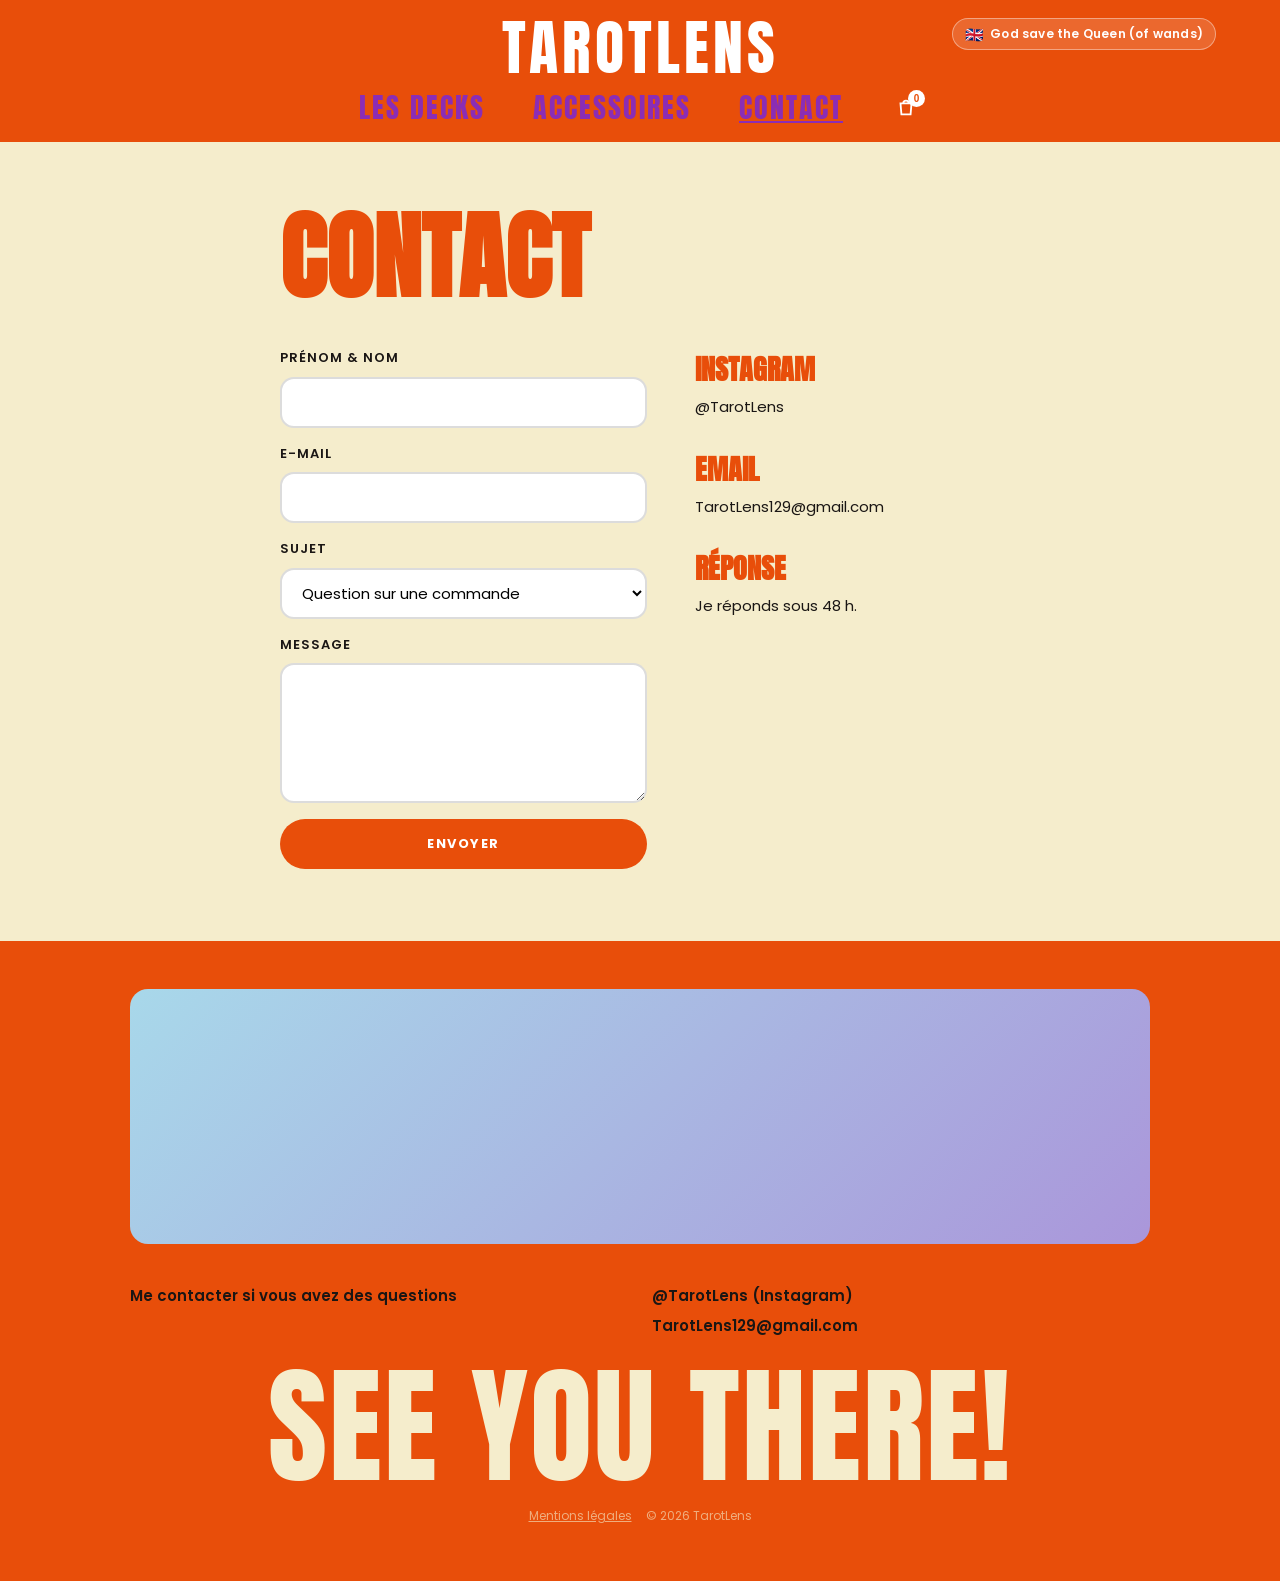
<file: contact.html>
<!DOCTYPE html>
<html lang="fr">
<head>
    <meta charset="utf-8" />
    <meta name="viewport" content="width=device-width, initial-scale=1, viewport-fit=cover" />
    <title>Contact — TarotLens</title>
    <link rel="icon" type="image/svg+xml" href="favicon.svg" />
    <link rel="icon" type="image/png" sizes="32x32" href="favicon-32.png" />
    <link rel="icon" type="image/png" sizes="16x16" href="favicon-16.png" />
    <link rel="apple-touch-icon" href="apple-touch-icon.png" />
    <link rel="shortcut icon" href="favicon.ico" />
    <link rel="preconnect" href="https://fonts.googleapis.com" />
    <link rel="preconnect" href="https://fonts.gstatic.com" crossorigin />
    <link href="https://fonts.googleapis.com/css2?family=Anton&family=Poppins:wght@400;500;600;700&display=swap" rel="stylesheet" />
    <link rel="stylesheet" href="styles.css?v=4" />
    <style>
        .contact-page { max-width: 800px; margin: 0 auto; padding: 72px 40px; }
        .contact-title { font-family: var(--font-display); font-size: clamp(52px,8vw,96px); color: var(--orange); text-transform: uppercase; line-height: .9; margin-bottom: 48px; }
        .contact-grid { display: grid; grid-template-columns: 1.2fr 1fr; gap: 48px; }
        .contact-form { display: flex; flex-direction: column; gap: 16px; }
        .field { font-family: inherit; font-size: 15px; padding: 12px 16px; border: 2px solid rgba(26,22,20,.15); border-radius: 14px; background: var(--white); width: 100%; }
        .field:focus { outline: 0; border-color: var(--orange); }
        textarea.field { min-height: 140px; resize: vertical; }
        label { font-size: 13px; font-weight: 600; text-transform: uppercase; letter-spacing: 1px; margin-bottom: 4px; display: block; }
        .form-group { display: flex; flex-direction: column; gap: 5px; }
        .contact-aside { display: flex; flex-direction: column; gap: 28px; }
        .contact-aside h3 { font-family: var(--font-display); font-size: 28px; color: var(--orange); text-transform: uppercase; margin-bottom: 4px; }
        .contact-aside p, .contact-aside a { font-size: 15px; color: var(--ink); text-decoration: none; line-height: 1.7; }
        .contact-aside a:hover { color: var(--orange); }
        .sent-msg { color: var(--orange); font-weight: 700; font-size: 14px; margin-top: 8px; }
        @media (max-width: 680px) { .contact-grid { grid-template-columns: 1fr; } .contact-page { padding: 48px 24px; } }
    </style>
</head>
<body>

<header class="nav" id="nav">
    <div class="nav-inner">
        <button class="lang-toggle" id="langToggle" type="button"></button>
        <a href="index.html" class="nav-logo" data-i18n-attr="aria-label:nav_homeAria">TAROTLENS</a>
        <div class="nav-row">
            <button class="nav-burger" id="navBurger" aria-label="Menu" aria-expanded="false"><span></span><span></span></button>
            <nav class="nav-links" id="navLinks">
                <a href="index.html#decks" data-i18n="nav_decks">LES DECKS</a>
                <a href="index.html#accessoires" data-i18n="nav_accessories">ACCESSOIRES</a>
                <a href="contact.html" class="active">CONTACT</a>
            </nav>
            <button class="nav-icon" data-i18n-attr="aria-label:nav_cartAria">
                <svg viewBox="0 0 24 24" width="22" height="22" aria-hidden="true"><path fill="none" stroke="currentColor" stroke-width="2" d="M6 8h12l-1 12H7L6 8Zm3 0a3 3 0 0 1 6 0"/></svg>
                <span class="nav-badge">0</span>
            </button>
        </div>
    </div>
</header>

<main>
    <div class="contact-page">
        <h1 class="contact-title">CONTACT</h1>
        <div class="contact-grid">
            <form class="contact-form" onsubmit="event.preventDefault(); this.reset(); document.getElementById('sent').hidden=false;">
                <div class="form-group">
                    <label for="fn" data-i18n="contact_nameLabel">Prénom & Nom</label>
                    <input id="fn" class="field" required />
                </div>
                <div class="form-group">
                    <label for="em">E-mail</label>
                    <input id="em" type="email" class="field" required />
                </div>
                <div class="form-group">
                    <label for="su" data-i18n="contact_subjectLabel">Sujet</label>
                    <select id="su" class="field">
                        <option data-i18n="contact_opt1">Question sur une commande</option>
                        <option data-i18n="contact_opt2">Pré-commande</option>
                        <option data-i18n="contact_opt3">Partenariat / presse</option>
                        <option data-i18n="contact_opt4">Autre</option>
                    </select>
                </div>
                <div class="form-group">
                    <label for="msg">Message</label>
                    <textarea id="msg" class="field" required></textarea>
                </div>
                <button class="btn btn-orange" type="submit" data-i18n="contact_send">ENVOYER</button>
                <p id="sent" hidden class="sent-msg" data-i18n="contact_sentMsg">✦ Message envoyé, merci !</p>
            </form>

            <aside class="contact-aside">
                <div>
                    <h3>Instagram</h3>
                    <a href="https://instagram.com/TarotLens">@TarotLens</a>
                </div>
                <div>
                    <h3>Email</h3>
                    <a href="mailto:TarotLens129@gmail.com">TarotLens129@gmail.com</a>
                </div>
                <div>
                    <h3 data-i18n="contact_responseTitle">Réponse</h3>
                    <p data-i18n="contact_responseText">Je réponds sous 48 h.</p>
                </div>
            </aside>
        </div>
    </div>
</main>

<footer class="footer">
    <div class="footer-inner">
        <div class="footer-holo"></div>
        <div class="footer-info">
            <p data-i18n="footer_contactLine">Me contacter si vous avez des questions</p>
            <div class="footer-contacts">
                <a href="https://instagram.com/TarotLens">@TarotLens (Instagram)</a>
                <a href="mailto:TarotLens129@gmail.com">TarotLens129@gmail.com</a>
            </div>
        </div>
        <p class="footer-bye">SEE YOU THERE!</p>
        <div class="footer-legal-row">
            <a href="legal.html" data-i18n="footer_legalLink">Mentions légales</a>
            <span>© 2026 TarotLens</span>
        </div>
    </div>
</footer>

<script src="i18n.js?v=1"></script>
<script src="cart.js?v=3"></script>
<script>
const burger = document.getElementById('navBurger');
const navLinks = document.getElementById('navLinks');
burger.addEventListener('click', () => { const o = navLinks.classList.toggle('open'); burger.setAttribute('aria-expanded', o); });
</script>
</body>
</html>
</file>
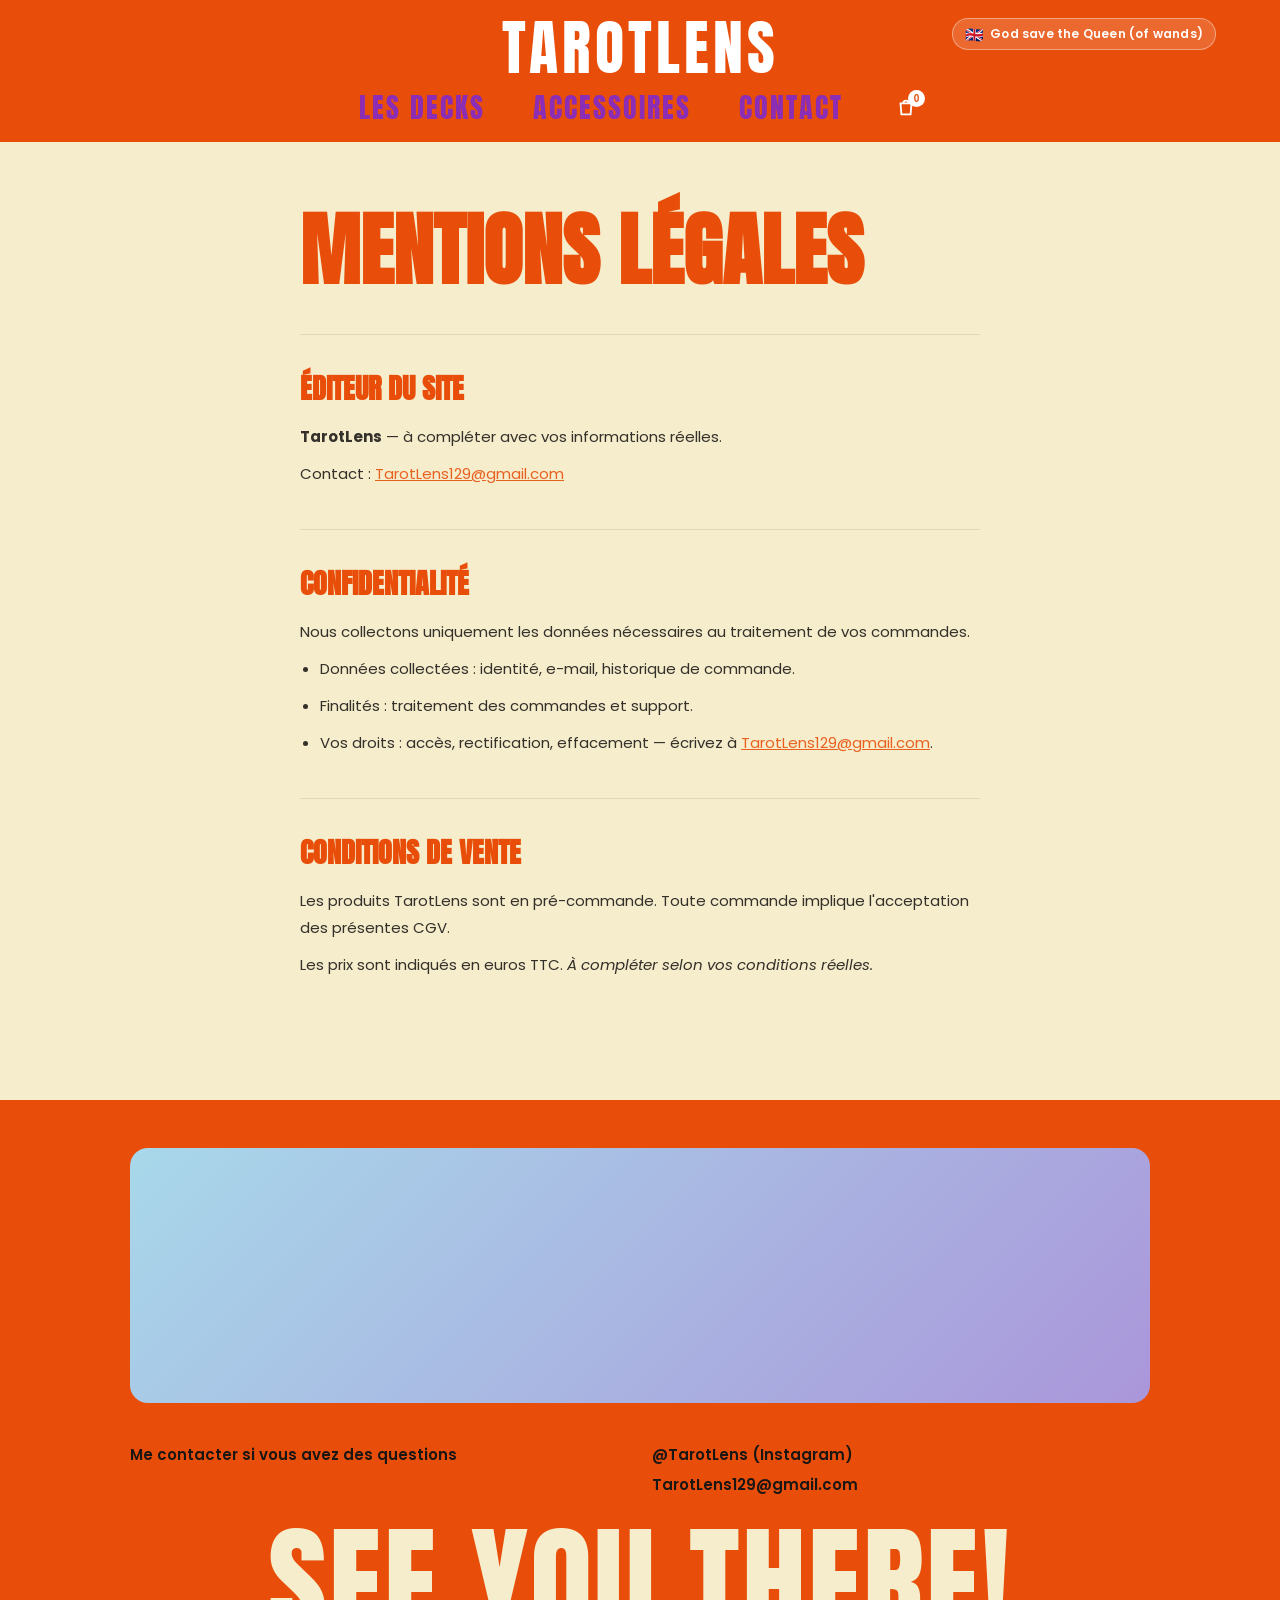
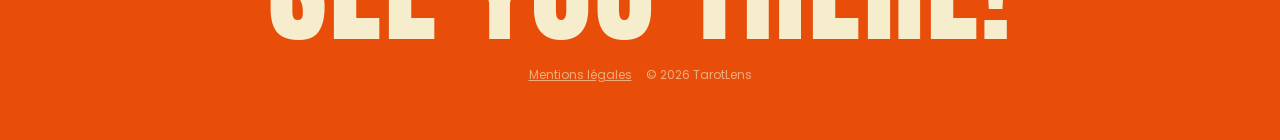
<file: legal.html>
<!DOCTYPE html>
<html lang="fr">
<head>
    <meta charset="utf-8" />
    <meta name="viewport" content="width=device-width, initial-scale=1, viewport-fit=cover" />
    <title>Mentions légales — TarotLens</title>
    <link rel="icon" type="image/svg+xml" href="favicon.svg" />
    <link rel="icon" type="image/png" sizes="32x32" href="favicon-32.png" />
    <link rel="icon" type="image/png" sizes="16x16" href="favicon-16.png" />
    <link rel="apple-touch-icon" href="apple-touch-icon.png" />
    <link rel="shortcut icon" href="favicon.ico" />
    <link rel="preconnect" href="https://fonts.googleapis.com" />
    <link rel="preconnect" href="https://fonts.gstatic.com" crossorigin />
    <link href="https://fonts.googleapis.com/css2?family=Anton&family=Poppins:wght@400;500;600;700&display=swap" rel="stylesheet" />
    <link rel="stylesheet" href="styles.css?v=4" />
    <style>
        .legal-page { max-width: 760px; margin: 0 auto; padding: 72px 40px 80px; }
        .legal-title { font-family: var(--font-display); font-size: clamp(48px,7vw,80px); color: var(--orange); text-transform: uppercase; line-height: .9; margin-bottom: 48px; }
        .legal-section { padding: 32px 0; border-top: 1px solid rgba(26,22,20,.1); }
        .legal-section h2 { font-family: var(--font-display); font-size: 28px; color: var(--orange); text-transform: uppercase; margin-bottom: 14px; }
        .legal-section p, .legal-section li { font-size: 15px; line-height: 1.8; margin-bottom: 10px; opacity: .88; }
        .legal-section ul { margin-left: 20px; }
        .legal-section a { color: var(--orange); }
        @media (max-width: 600px) { .legal-page { padding: 48px 24px; } }
    </style>
</head>
<body>

<header class="nav" id="nav">
    <div class="nav-inner">
        <button class="lang-toggle" id="langToggle" type="button"></button>
        <a href="index.html" class="nav-logo" data-i18n-attr="aria-label:nav_homeAria">TAROTLENS</a>
        <div class="nav-row">
            <button class="nav-burger" id="navBurger" aria-label="Menu" aria-expanded="false"><span></span><span></span></button>
            <nav class="nav-links" id="navLinks">
                <a href="index.html#decks" data-i18n="nav_decks">LES DECKS</a>
                <a href="index.html#accessoires" data-i18n="nav_accessories">ACCESSOIRES</a>
                <a href="contact.html">CONTACT</a>
            </nav>
            <button class="nav-icon" data-i18n-attr="aria-label:nav_cartAria">
                <svg viewBox="0 0 24 24" width="22" height="22" aria-hidden="true"><path fill="none" stroke="currentColor" stroke-width="2" d="M6 8h12l-1 12H7L6 8Zm3 0a3 3 0 0 1 6 0"/></svg>
                <span class="nav-badge">0</span>
            </button>
        </div>
    </div>
</header>

<main>
    <div class="legal-page">
        <h1 class="legal-title" data-i18n="legal_title">MENTIONS LÉGALES</h1>

        <section class="legal-section" id="mentions">
            <h2 data-i18n="legal_publisherTitle">Éditeur du site</h2>
            <p><strong>TarotLens</strong> — <span data-i18n="legal_publisherText">à compléter avec vos informations réelles.</span></p>
            <p><span data-i18n="legal_contactPrefix">Contact : </span><a href="mailto:TarotLens129@gmail.com">TarotLens129@gmail.com</a></p>
        </section>

        <section class="legal-section" id="confidentialite">
            <h2 data-i18n="legal_privacyTitle">Confidentialité</h2>
            <p data-i18n="legal_privacyIntro">Nous collectons uniquement les données nécessaires au traitement de vos commandes.</p>
            <ul>
                <li data-i18n="legal_li1">Données collectées : identité, e-mail, historique de commande.</li>
                <li data-i18n="legal_li2">Finalités : traitement des commandes et support.</li>
                <li><span data-i18n="legal_li3_prefix">Vos droits : accès, rectification, effacement — écrivez à </span><a href="mailto:TarotLens129@gmail.com">TarotLens129@gmail.com</a>.</li>
            </ul>
        </section>

        <section class="legal-section" id="cgv">
            <h2 data-i18n="legal_cgvTitle">Conditions de vente</h2>
            <p data-i18n="legal_cgvText1">Les produits TarotLens sont en pré-commande. Toute commande implique l'acceptation des présentes CGV.</p>
            <p><span data-i18n="legal_cgvText2">Les prix sont indiqués en euros TTC.</span> <em data-i18n="legal_cgvText3">À compléter selon vos conditions réelles.</em></p>
        </section>
    </div>
</main>

<footer class="footer">
    <div class="footer-inner">
        <div class="footer-holo"></div>
        <div class="footer-info">
            <p data-i18n="footer_contactLine">Me contacter si vous avez des questions</p>
            <div class="footer-contacts">
                <a href="https://instagram.com/TarotLens">@TarotLens (Instagram)</a>
                <a href="mailto:TarotLens129@gmail.com">TarotLens129@gmail.com</a>
            </div>
        </div>
        <p class="footer-bye">SEE YOU THERE!</p>
        <div class="footer-legal-row">
            <a href="legal.html" data-i18n="footer_legalLink">Mentions légales</a>
            <span>© 2026 TarotLens</span>
        </div>
    </div>
</footer>

<script src="i18n.js?v=1"></script>
<script src="cart.js?v=3"></script>
<script>
const burger = document.getElementById('navBurger');
const navLinks = document.getElementById('navLinks');
burger.addEventListener('click', () => { const o = navLinks.classList.toggle('open'); burger.setAttribute('aria-expanded', o); });
</script>
</body>
</html>
</file>
<file: styles.css>
/* ============================================================
   TAROTLENS — Design System
   Palette : crème, orange, violet, magenta
   Typo : Anton (display) + Poppins (corps)
   ============================================================ */

:root {
    --cream:   #F5EDCC;
    --orange:  #E84E0A;
    --purple:  #8B2DB5;
    --magenta: #BE1449;
    --ink:     #1A1614;
    --white:   #FFFFFF;

    --radius: 18px;
    --maxw: 1200px;
    --font-display: "Anton", Impact, sans-serif;
    --font-body:    "Poppins", system-ui, sans-serif;
}

* { box-sizing: border-box; margin: 0; padding: 0; }
html { scroll-behavior: smooth; background: var(--cream); }
body {
    font-family: var(--font-body);
    background: var(--cream);
    color: var(--ink);
    line-height: 1.5;
    -webkit-font-smoothing: antialiased;
}
img { max-width: 100%; display: block; }

/* ============================================================
   NAV
   ============================================================ */
.nav {
    position: sticky; top: 0; z-index: 50;
    background: var(--orange);
}
.nav-inner {
    max-width: var(--maxw); margin: 0 auto;
    display: flex; flex-direction: column;
    align-items: center;
    padding: 18px 24px 14px;
    position: relative;
}
.lang-toggle {
    position: absolute; top: 18px; right: 24px; z-index: 1;
    display: flex; align-items: center; gap: 6px;
    background: rgba(255,255,255,.15); border: 1px solid rgba(255,255,255,.4);
    color: var(--white); font-family: var(--font-body); font-weight: 600;
    font-size: 12px; letter-spacing: .2px;
    padding: 6px 12px; border-radius: 980px; cursor: pointer;
    transition: background .15s;
}
.lang-toggle:hover { background: rgba(255,255,255,.28); }
.lang-flag { font-size: 15px; line-height: 1; }

.nav-logo {
    font-family: var(--font-display);
    font-size: clamp(36px, 6vw, 60px);
    color: var(--white); text-decoration: none;
    letter-spacing: 4px; line-height: 1;
    text-transform: uppercase;
}
.nav-row {
    display: flex; align-items: center;
    gap: 48px; margin-top: 8px;
    position: relative;
}
.nav-links { display: flex; gap: 48px; }
.nav-links a {
    font-family: var(--font-display);
    font-size: clamp(18px, 2.5vw, 28px);
    color: var(--purple); text-decoration: none;
    letter-spacing: 2px; text-transform: uppercase;
    transition: opacity .15s;
}
.nav-links a:hover { opacity: .75; }
.nav-links a.active { text-decoration: underline; }

.nav-icon {
    position: relative; background: none; border: 0;
    cursor: pointer; color: var(--white);
    padding: 4px; display: grid; place-items: center;
}
.nav-badge {
    position: absolute; top: -2px; right: -4px;
    background: var(--white); color: var(--orange);
    font-size: 10px; font-weight: 700;
    min-width: 17px; height: 17px; border-radius: 9px;
    display: grid; place-items: center; padding: 0 3px;
}
.nav-burger {
    display: none; background: none; border: 0;
    cursor: pointer; flex-direction: column;
    gap: 5px; padding: 6px;
}
.nav-burger span {
    width: 24px; height: 2px;
    background: var(--white); border-radius: 2px; transition: .3s;
}
.nav-burger[aria-expanded="true"] span:first-child { transform: translateY(7px) rotate(45deg); }
.nav-burger[aria-expanded="true"] span:last-child  { transform: translateY(-7px) rotate(-45deg); }

/* ============================================================
   BOUTONS
   ============================================================ */
.btn {
    display: inline-flex; align-items: center; justify-content: center;
    text-decoration: none;
    cursor: pointer; border: 2px solid transparent;
    font-family: var(--font-body); font-weight: 700;
    font-size: 13px; letter-spacing: 1.5px;
    text-transform: uppercase; padding: 13px 28px;
    border-radius: 980px;
    transition: transform .15s, background .2s, color .2s;
}
.btn:active { transform: scale(.96); }
.btn.sm { font-size: 12px; padding: 9px 20px; }

.btn-orange  { background: var(--orange);  color: #fff; }
.btn-orange:hover  { background: #c23d00; }
.btn-magenta { background: var(--magenta); color: #fff; }
.btn-magenta:hover { background: #9a0f38; }
.btn-ghost   { border-color: currentColor; color: inherit; background: transparent; }
.btn-ghost:hover { background: var(--ink); color: var(--cream); border-color: var(--ink); }

/* ============================================================
   HERO FEATURE SECTIONS (alternées)
   ============================================================ */
.hero-feature {
    max-width: var(--maxw); margin: 0 auto;
    display: grid; grid-template-columns: 1fr 1fr;
    gap: 40px; padding: 72px 40px;
    align-items: center;
}
.hero-feature.rev .hero-copy  { order: 2; }
.hero-feature.rev .hero-media { order: 1; }

.hero-copy { display: flex; flex-direction: column; gap: 20px; }

.hero-title {
    font-family: var(--font-display);
    font-size: clamp(60px, 9vw, 120px);
    line-height: .9; text-transform: uppercase;
    letter-spacing: 1px;
    color: var(--orange);
}
.hero-title.magenta { color: var(--magenta); }

.hero-sub {
    font-size: 15px; font-style: italic;
    opacity: .7; max-width: 38ch;
}
.hero-media {
    border-radius: var(--radius); overflow: hidden;
    position: relative;
    aspect-ratio: 4 / 3;
    -webkit-mask-image: -webkit-radial-gradient(white, black);
}
.hero-media img,
.hero-media video {
    width: 100%; height: 100%;
    object-fit: cover; display: block;
    border-radius: var(--radius);
}
.hero-placeholder {
    aspect-ratio: 4 / 3;
    background: linear-gradient(135deg, #ddd5c0, #c8c0a8);
    border-radius: var(--radius);
    display: grid; place-items: center;
    color: rgba(0,0,0,.2); font-size: 48px;
}

/* ============================================================
   SECTION LES DECKS / LES ACCESSOIRES (grille produits)
   ============================================================ */
.products-section {
    padding: 72px 40px;
    border-top: 1px solid rgba(26,22,20,.08);
}
.products-section-inner { max-width: var(--maxw); margin: 0 auto; }

.section-title {
    font-family: var(--font-display);
    font-size: clamp(52px, 8vw, 100px);
    color: var(--orange); line-height: .9;
    margin-bottom: 40px; text-transform: uppercase;
    letter-spacing: 1px;
}

.products-grid {
    display: grid;
    grid-template-columns: repeat(4, 1fr);
    gap: 24px;
}

.prod-card { display: flex; flex-direction: column; gap: 12px; min-width: 0; }

.prod-card-head {
    display: flex; align-items: center; justify-content: space-between; gap: 10px;
}
.prod-card-name {
    font-family: var(--font-display);
    font-size: clamp(16px, 1.8vw, 22px);
    color: var(--magenta); text-transform: uppercase;
    letter-spacing: 1px; line-height: 1;
}
.prod-card-price {
    flex: none;
    font-family: var(--font-body); font-weight: 700;
    font-size: 13px; color: #fff;
    background: linear-gradient(135deg, var(--orange), var(--magenta));
    padding: 5px 12px; border-radius: 980px;
    white-space: nowrap;
}
.prod-card-media {
    border-radius: var(--radius); overflow: hidden;
    aspect-ratio: 1 / 1;
    background: linear-gradient(135deg, #ddd5c0, #c8c0a8);
    display: grid; place-items: center;
    font-size: 52px; color: rgba(255,255,255,.7);
    -webkit-mask-image: -webkit-radial-gradient(white, black);
}
.prod-card-media img,
.prod-card-media video {
    width: 100%; height: 100%; object-fit: cover;
}
.prod-card-actions { display: flex; align-items: stretch; gap: 10px; flex-wrap: wrap; }
.prod-card-actions .btn { flex: 1; text-align: center; }

.prod-card.out-of-stock .prod-card-media { filter: grayscale(70%); opacity: .55; }
.stock-badge {
    display: inline-block; align-self: flex-start; text-align: center;
    background: var(--ink); color: var(--cream);
    font-size: 11px; font-weight: 700; text-transform: uppercase; letter-spacing: 1px;
    padding: 5px 12px; border-radius: 980px;
}
.stock-badge.low { background: var(--orange); }
.stock-qty-line { font-size: 13px; font-weight: 600; opacity: .75; margin-top: 6px; }

.notify-form { display: flex; flex-direction: row; flex-wrap: wrap; gap: 8px; }
.notify-form input { flex: 1 1 140px; min-width: 0; box-sizing: border-box; font-family: inherit; font-size: 12px; padding: 9px 14px; border: 2px solid rgba(26,22,20,.15); border-radius: 980px; background: var(--white); }
.notify-form button { flex-shrink: 0; }
.notify-form input:focus { outline: 0; border-color: var(--orange); }
.notify-msg { font-size: 12px; }
.notify-msg.error { color: #c33; }

.stock-modal-panel { grid-template-columns: 1fr; max-width: 420px; }
.stock-modal-title { font-size: clamp(22px, 3vw, 28px); }

/* ============================================================
   MODALE PRODUIT
   ============================================================ */
.modal-overlay {
    display: none; position: fixed; inset: 0; z-index: 200;
    background: rgba(26,22,20,.55);
    align-items: center; justify-content: center;
    padding: 24px;
}
.modal-overlay.show { display: flex; }
.modal-panel {
    position: relative; width: 100%; max-width: 720px;
    max-height: 90vh; overflow-y: auto;
    background: var(--cream); border-radius: var(--radius);
    display: grid; grid-template-columns: 1fr 1fr;
    box-shadow: 0 24px 60px rgba(0,0,0,.35);
}
.modal-close {
    position: absolute; top: 12px; right: 12px; z-index: 1;
    width: 34px; height: 34px; border-radius: 50%; border: 0;
    background: var(--white); color: var(--ink);
    font-size: 20px; line-height: 1; cursor: pointer;
    display: grid; place-items: center;
}
.modal-media {
    background: linear-gradient(135deg, #ddd5c0, #c8c0a8);
    display: grid; place-items: center;
    font-size: 64px; color: rgba(255,255,255,.7);
    min-height: 260px;
    align-self: start;
    aspect-ratio: 3 / 4;
    position: relative;
    overflow: hidden;
}
.modal-media img,
.modal-media video {
    width: 100%; height: 100%; object-fit: cover;
}
.modal-slide {
    position: absolute; inset: 0;
    opacity: 0; transition: opacity .25s ease;
    pointer-events: none;
}
.modal-slide.active { opacity: 1; pointer-events: auto; }
.modal-slide-nav {
    position: absolute; top: 50%; transform: translateY(-50%);
    width: 36px; height: 36px; border-radius: 50%; border: 0;
    background: rgba(26,22,20,.45); color: #fff;
    font-size: 20px; line-height: 1; cursor: pointer;
    display: grid; place-items: center;
    transition: background .15s;
    z-index: 2;
}
.modal-slide-nav:hover { background: rgba(26,22,20,.7); }
.modal-slide-nav.prev { left: 12px; }
.modal-slide-nav.next { right: 12px; }
.modal-dots {
    position: absolute; bottom: 12px; left: 50%; transform: translateX(-50%);
    display: flex; gap: 6px; z-index: 2;
}
.modal-dot {
    width: 8px; height: 8px; border-radius: 50%; border: 0;
    background: rgba(255,255,255,.5); cursor: pointer; padding: 0;
    transition: background .15s, transform .15s;
}
.modal-dot.active { background: #fff; transform: scale(1.3); }
.modal-body {
    padding: 32px; display: flex; flex-direction: column; gap: 14px;
}
.modal-tag {
    font-size: 12px; font-weight: 700; letter-spacing: 1.5px;
    text-transform: uppercase; color: var(--magenta);
}
.modal-title {
    font-family: var(--font-display);
    font-size: clamp(28px, 4vw, 40px);
    line-height: 1; text-transform: uppercase;
    color: var(--orange);
}
.modal-desc { font-size: 14px; line-height: 1.7; white-space: pre-line; }
.modal-specs { font-size: 14px; line-height: 1.7; opacity: .85; }

@media (max-width: 600px) {
    .modal-panel { grid-template-columns: 1fr; }
    .modal-media { min-height: 200px; }
}

/* ============================================================
   FOOTER
   ============================================================ */
.footer { background: var(--orange); padding-bottom: env(safe-area-inset-bottom); }

.footer-inner {
    max-width: 1100px; margin: 0 auto;
    padding: 48px 40px 56px;
}
.footer-holo {
    width: 100%; border-radius: var(--radius);
    overflow: hidden; margin-bottom: 40px;
    aspect-ratio: 16 / 4;
    background: linear-gradient(135deg,
        #a8d8ea, #aa96da, #fcbad3, #ffffd2, #a8d8ea);
    background-size: 400% 400%;
    animation: holographic 6s ease infinite;
}
.footer-holo img {
    width: 100%; height: 100%; object-fit: cover;
}
@keyframes holographic {
    0%   { background-position: 0% 50%; }
    50%  { background-position: 100% 50%; }
    100% { background-position: 0% 50%; }
}

.footer-info {
    display: grid; grid-template-columns: 1fr 1fr;
    gap: 24px; margin-bottom: 32px;
}
.footer-info p,
.footer-info a {
    font-size: 15px; font-weight: 600;
    color: var(--ink); text-decoration: none;
    line-height: 1.6;
}
.footer-info a:hover { text-decoration: underline; }

.footer-contacts { display: flex; flex-direction: column; gap: 6px; }

.footer-bye {
    font-family: var(--font-display);
    font-size: clamp(52px, 10vw, 130px);
    color: var(--cream); line-height: .88;
    letter-spacing: 2px; text-transform: uppercase;
    text-align: center;
}

.footer-legal-row {
    text-align: center; margin-top: 24px;
    font-size: 12px; color: rgba(245,237,204,.6);
    display: flex; justify-content: center;
    gap: 14px; flex-wrap: wrap;
}
.footer-legal-row a {
    color: rgba(245,237,204,.6); text-decoration: underline;
}
.footer-legal-row a:hover { color: var(--cream); }

/* ============================================================
   TOAST
   ============================================================ */
.toast {
    position: fixed; left: 50%; bottom: 28px;
    transform: translateX(-50%) translateY(150px);
    opacity: 0; pointer-events: none;
    background: var(--ink); color: var(--cream);
    font-weight: 700; font-size: 13px;
    letter-spacing: .5px; text-transform: uppercase;
    padding: 13px 22px; border-radius: 980px; z-index: 300;
    transition: transform .4s cubic-bezier(.2,.7,.2,1), opacity .4s;
    box-shadow: 0 12px 30px rgba(0,0,0,.28);
    white-space: nowrap;
}
.toast.show { transform: translateX(-50%) translateY(0); opacity: 1; pointer-events: auto; }

/* ============================================================
   UTILITAIRES PARTAGÉS
   ============================================================ */
.reveal {
    opacity: 0; transform: translateY(28px);
    transition: opacity .6s cubic-bezier(.2,.7,.2,1),
                transform .6s cubic-bezier(.2,.7,.2,1);
    transition-delay: var(--reveal-delay, 0ms);
}
.reveal.is-visible { opacity: 1; transform: none; }

/* ============================================================
   RESPONSIVE
   ============================================================ */
@media (max-width: 980px) {
    .products-grid { grid-template-columns: repeat(2, 1fr); }
}

@media (max-width: 768px) {
    .hero-feature {
        grid-template-columns: 1fr;
        padding: 48px 24px; gap: 28px;
    }
    .hero-feature.rev .hero-copy,
    .hero-feature.rev .hero-media { order: unset; }

    .products-section { padding: 48px 24px; }
    .footer-inner { padding: 36px 24px 48px; }
    .footer-info { grid-template-columns: 1fr; }
}

@media (max-width: 600px) {
    .nav-row { gap: 20px; }
    .nav-links { gap: 18px; }
    .nav-links a { font-size: 18px; }
    .lang-toggle { font-size: 10px; padding: 5px 8px; gap: 4px; top: 14px; right: 14px; }
    .lang-toggle .lang-text { display: none; }
    .products-grid { grid-template-columns: repeat(2, 1fr); gap: 16px; }
    .prod-card-actions { flex-direction: column; }
    .notify-form { flex-direction: column; }
    .notify-form input { flex: none; width: 100%; }
    .notify-form button { flex: none; width: 100%; }
}

@media (max-width: 480px) {
    .nav-links {
        display: none;
        position: fixed; top: 90px; left: 0; right: 0;
        flex-direction: column; gap: 0;
        background: var(--orange);
        padding: 8px 24px 16px;
        border-top: 1px solid rgba(255,255,255,.2);
        z-index: 40;
    }
    .nav-links.open { display: flex; }
    .nav-links.open a {
        padding: 12px 0; font-size: 20px;
        border-bottom: 1px solid rgba(255,255,255,.15);
    }
    .nav-burger { display: flex; }
}

@media (prefers-reduced-motion: reduce) {
    .reveal { opacity: 1 !important; transform: none !important; transition: none !important; }
    * { animation: none !important; }
    html { scroll-behavior: auto; }
}
</file>
